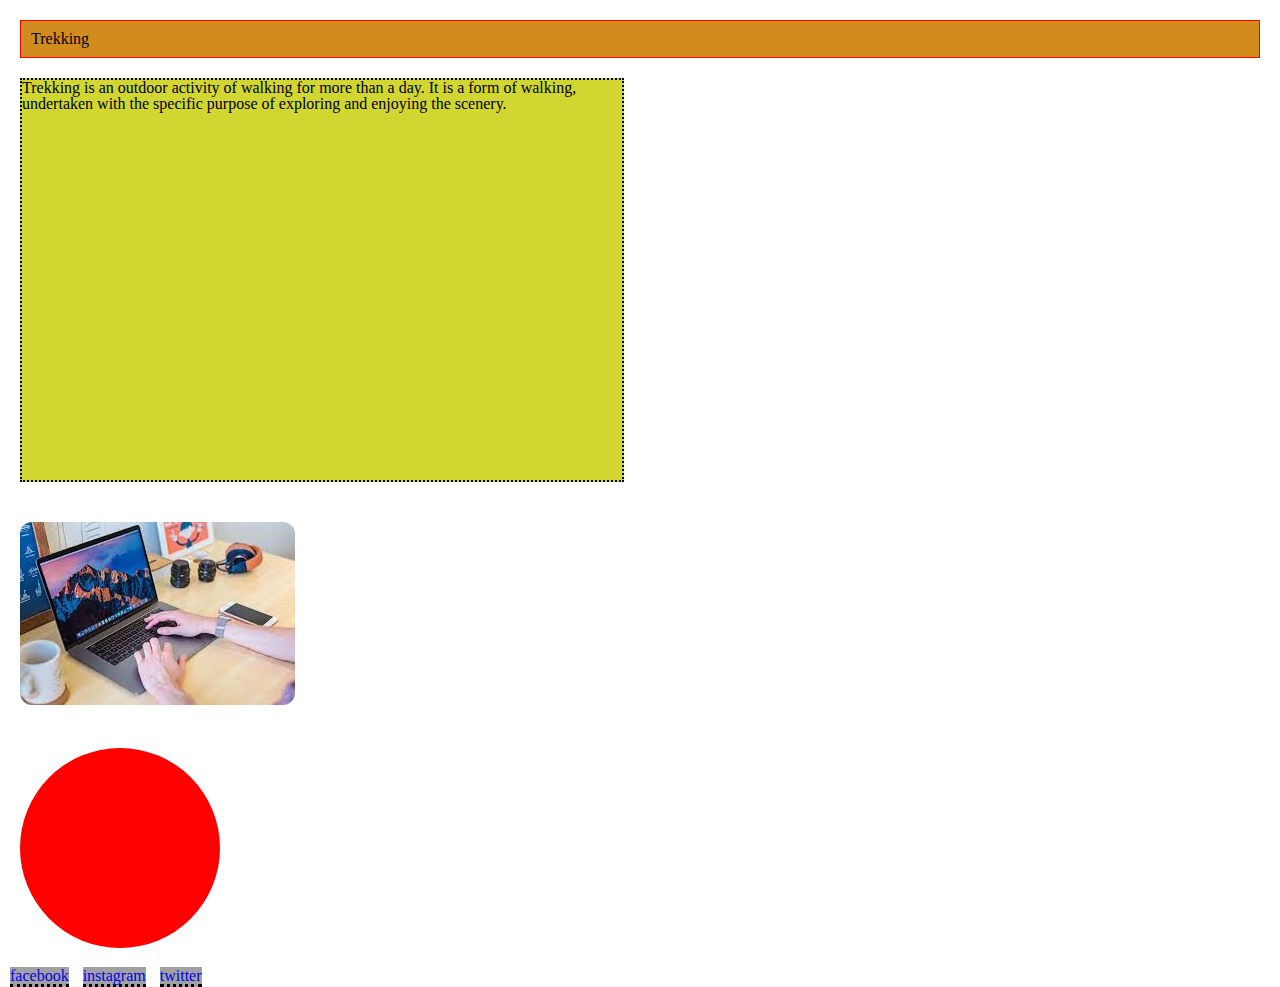
<file: block-BHaaap/index.html>
<!---

### Create a web page with the following characteristics:

1. Heading element(h1) should be at the top of the page.
2. After the heading, there should be a paragraph.
3. After the paragraph add an image having all the corner rounded.
4. Below the image, there should be a circle with red background.
5. At the bottom of the page, there must be a footer containing few links.
6. The H1 has 1px red solid borders, background color #D18C1D, and 10px of space between the content and the border (padding)
7. The paragraph is contained in 600px by 400px boxes with 2px black dotted borders and background color #D1D631
8. Links have a 3px blue dashed border on the bottom only and background color #A1A1A1

- Using CSS resets is necessary.
- Use semantic tags and keep the nesting and indentation proper.

--->

  
<!DOCTYPE html>
<html lang="en">
<head>
    <meta charset="UTF-8">
    <meta http-equiv="X-UA-Compatible" content="IE=edge">
    <meta name="viewport" content="width=device-width, initial-scale=1.0">
    <title>Box MOdel</title>
    <link rel="stylesheet" href="./style.css">
</head>
<body>
    <header>
        <h1 class="heading">Trekking</h1>
    </header>
   <main>
        <section>
            <p class="para">Trekking is an outdoor activity of walking for more than a day. It is a form of walking, undertaken with the specific purpose of exploring and enjoying the scenery.</p>
            <img class="image" src="images/images.jpeg" alt="dog">
            <div class="circle"></div>
        </section>
   </main>
   <footer >
        <a href="#" class="link">facebook</a>
        <a href="#" class="link">instagram</a>
        <a href="#" class="link">twitter</a>
    </footer>
</body>
</html>
</file>
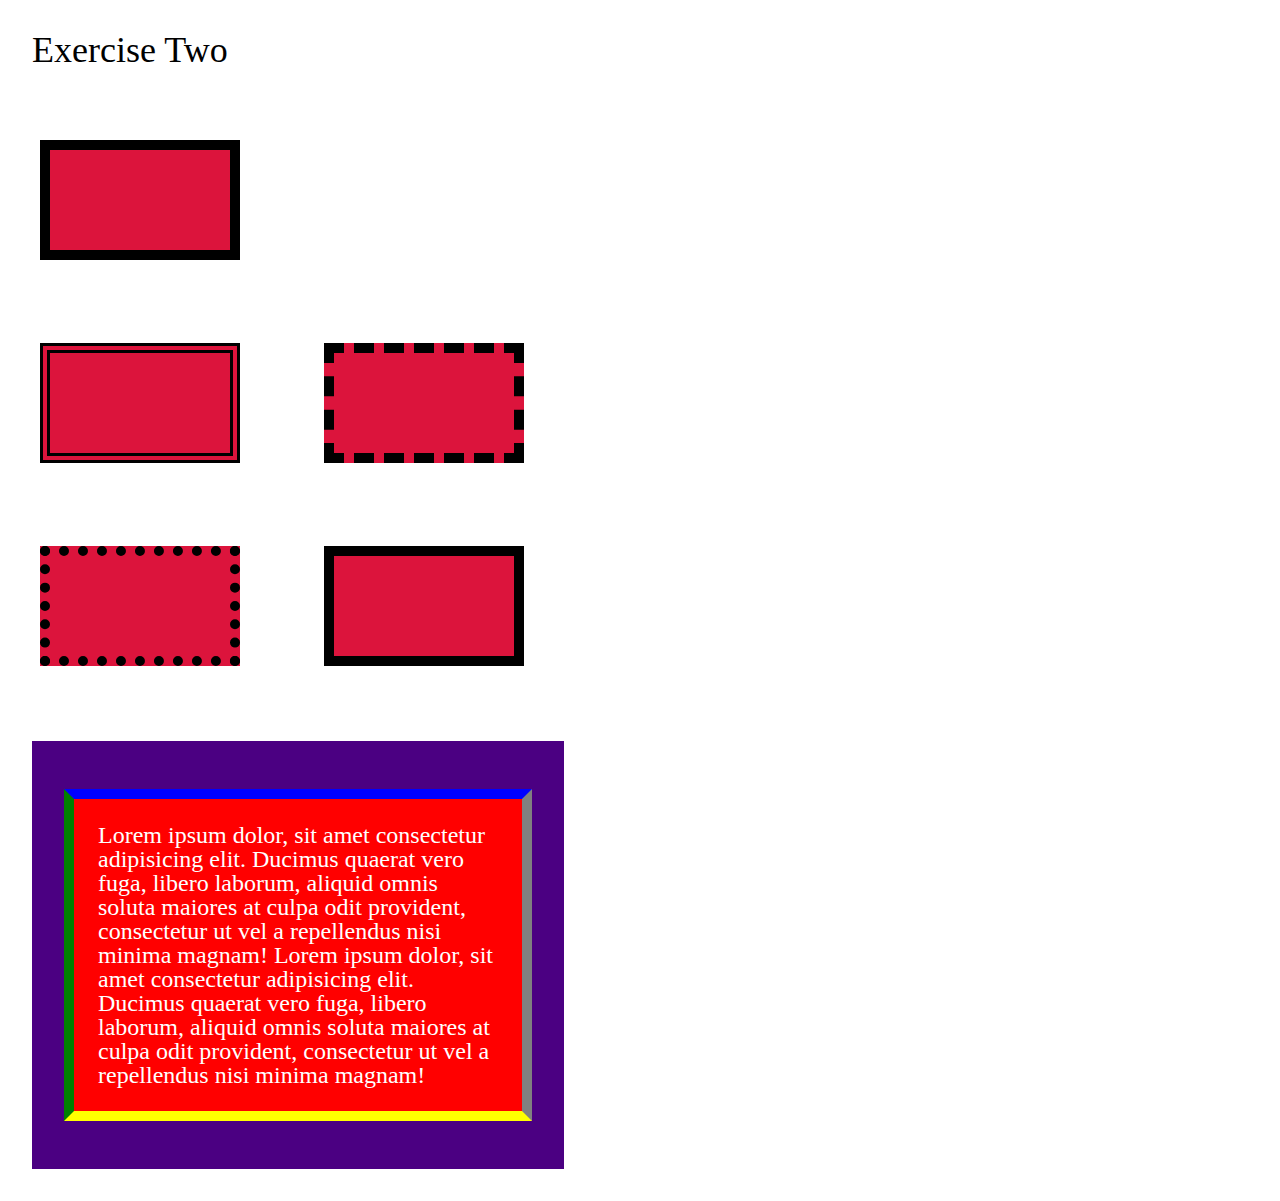
<file: block-BHaaaq/index.html>
<!---
### Create a page according to the layout shown below

![Box Model Exercise 2](https://raw.githubusercontent.com/suraj122/AC-STYLE-images/master/box-model/ex-2.png)

- Using CSS resets is necessary.
- Use semantic tags and keep the nesting and indentation proper.
--->

  
<!DOCTYPE html>
<html lang="en">
<head>
    <meta charset="UTF-8">
    <meta http-equiv="X-UA-Compatible" content="IE=edge">
    <meta name="viewport" content="width=device-width, initial-scale=1.0">
    <title>Box Model</title>
    <link rel="stylesheet" href="style.css">
</head>
<body>
   <header>
    <h1>Exercise Two</h1>
   </header>
   <main>
       <section>
           <div class="box solid"></div>
           <div>
               <div class="box double "></div>
               <div class="box dashed"></div>
           </div>
           <div>
            <div class="box dotted"></div>
            <div class="box none"></div>
        </div>
       </section>
       <section>
           <div class="para-container">
               <p>Lorem ipsum dolor, sit amet consectetur adipisicing elit.
                 Ducimus quaerat vero fuga, libero laborum, aliquid omnis
                 soluta maiores at culpa odit provident, consectetur ut 
                 vel a repellendus nisi minima magnam!
                 Lorem ipsum dolor, sit amet consectetur adipisicing elit.
                 Ducimus quaerat vero fuga, libero laborum, aliquid omnis
                 soluta maiores at culpa odit provident, consectetur ut 
                 vel a repellendus nisi minima magnam!</p>
           </div>
       </section>
   </main>
</body>
</html>
</file>
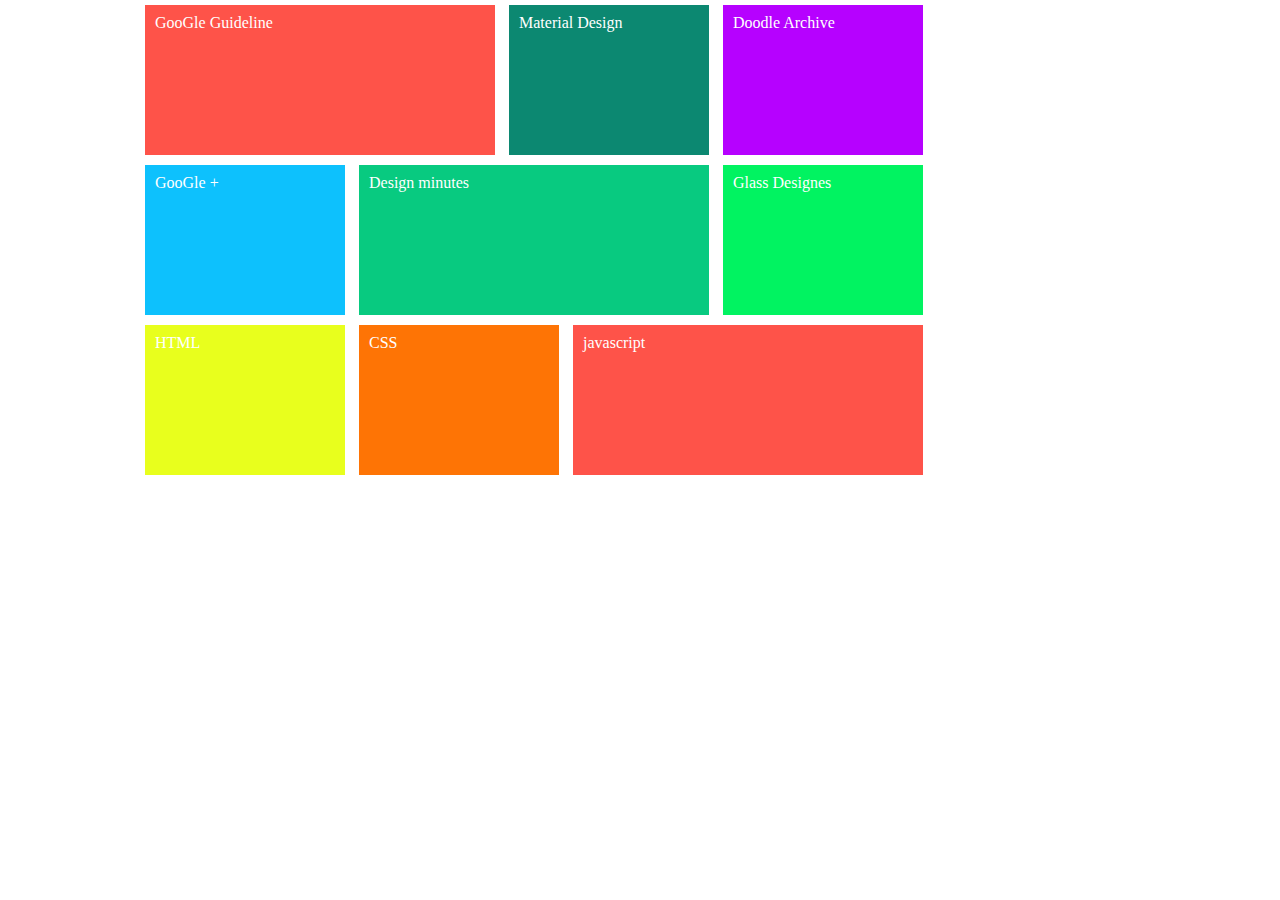
<file: block-BHaaar/index.html>
<!--
### Create a page according to the layout shown below

![Box Model Exercise 3](https://raw.githubusercontent.com/suraj122/AC-STYLE-images/master/box-model/ex-3.png)

- Using CSS resets is necessary.
- Use semantic tags and keep the nesting and indentation proper.
-->

<!DOCTYPE html>
<html lang="en">
<head>
    <meta charset="UTF-8">
    <meta http-equiv="X-UA-Compatible" content="IE=edge">
    <meta name="viewport" content="width=device-width, initial-scale=1.0">
    <title>Assignment 3</title>
    <link rel="stylesheet" href="style.css">
</head>
<body>
    <main>
        <section class="section">
            <div class="parent">
                <div class="box1"><p>GooGle Guideline</p></div>
                <div class="box2"><p>Material Design</p></div>
                <div class="box3"><p>Doodle Archive</p></div>
            </div>
            <div class="parent">
                <div class="box2 c1"><p>GooGle +</p></div>
                <div class="box1 c2"><p>Design minutes</p></div>
                <div class="box3 c3"><p>Glass Designes</p></div>
            </div>
            <div class="parent">
                <div class="box3 c4"><p>HTML</p></div>
                <div class="box2 c5"><p>CSS</p></div>
                <div class="box1"><p>javascript</p></div>
            </div>
            

        </section>
    </main>    
</body>
</html>
</file>
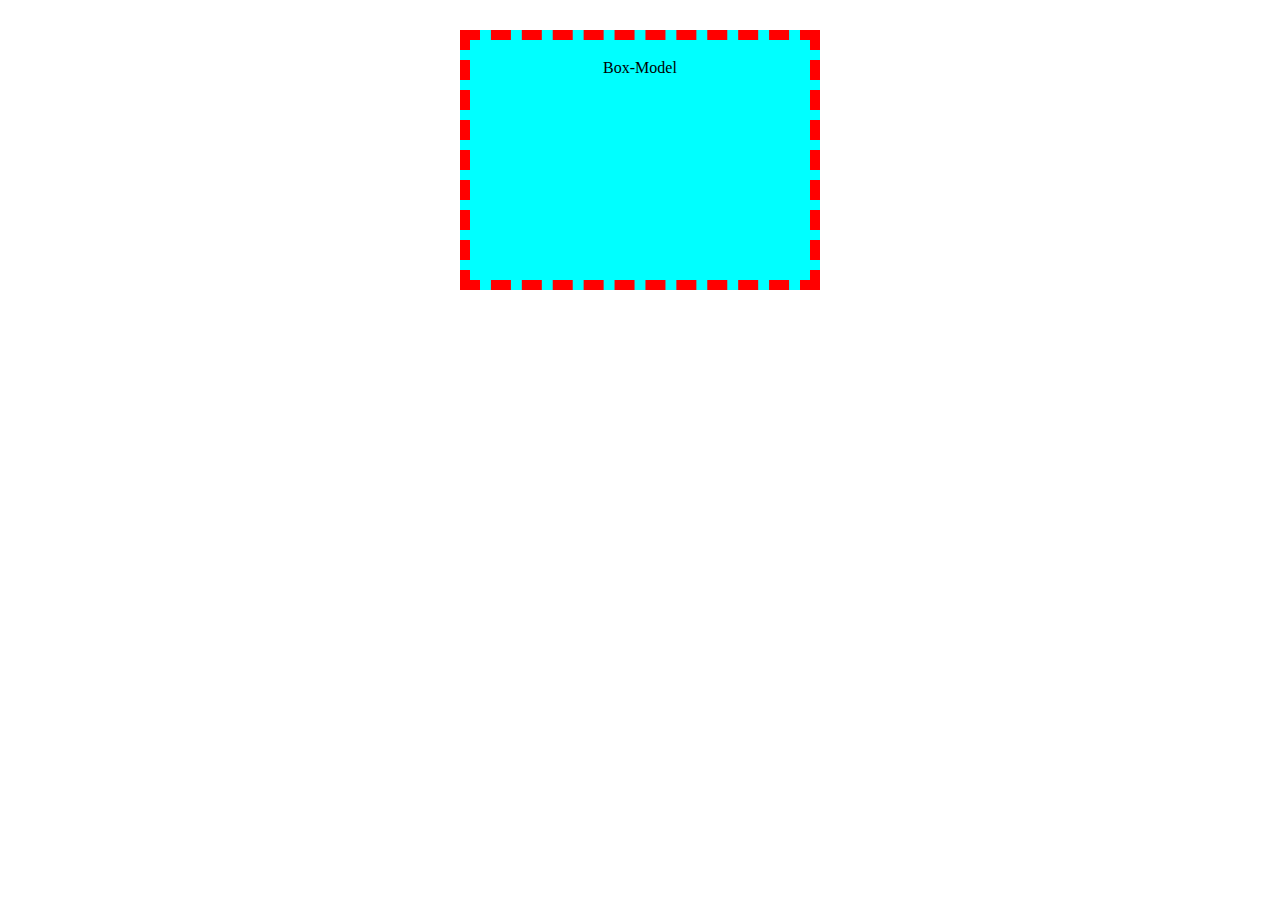
<file: block-BHaaas/index.html>
<!---
### Create a page with the following elements

1. Create a box having dimensions 300px X 200px. The box also has padding of 20px, border of 10px dashed and margin of 20px.

2. Create another box with the same dimensions and properties, but this time the total size of the box should not expand if we add any padding and border. Apply the appropriate property and value.

3. Calculate the actual size(total width and height) of the box and display below both the boxes.

- Using CSS resets is necessary.
- Use semantic tags and keep the nesting and indentation proper.
--->

<!DOCTYPE html>
<html lang="en">
<head>
    <meta charset="UTF-8">
    <meta http-equiv="X-UA-Compatible" content="IE=edge">
    <meta name="viewport" content="width=device-width, initial-scale=1.0">
    <link rel="stylesheet" href="style.css">
    <title>Document</title>
</head>
<body>
      <section class="section">
               <div class="Box-model">
                     <div>Box-Model</div>
               </div>
      </section>
</body>
</html>
</file>
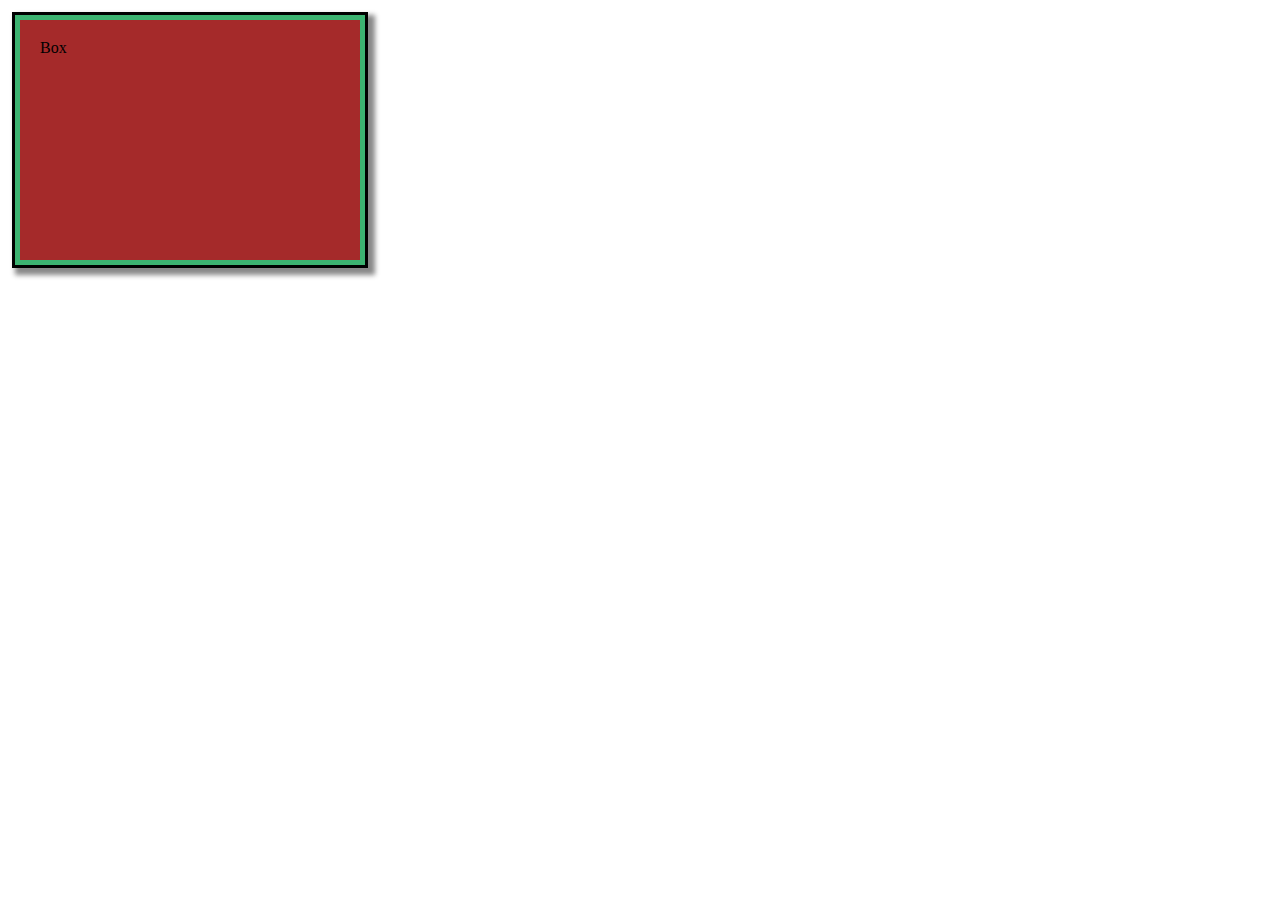
<file: block-BHaaat/index.html>
<!---
### Create a page with the following elements

1. Create a page having just one box.

2. The box has some width, height, padding, border, and margin.

3. Also, apply the outline around the box.

4. Create a solid border around the box using a box-shadow.

5. The color of the background, border, outline, and the border created using box-shadow should be different.

- Note: There should not be an expansion in the size of the box after applying padding and border.

- Using CSS resets is necessary.
- Use semantic tags and keep the nesting and indentation proper.
--->

<!DOCTYPE html>
<html lang="en">
<head>
    <meta charset="UTF-8">
    <meta http-equiv="X-UA-Compatible" content="IE=edge">
    <meta name="viewport" content="width=device-width, initial-scale=1.0">
    <link rel="stylesheet" href="./stylesheet/style.css">
    <title>Box-Model | Assin 5</title>
</head>
<body>
      <section>
               <div class="create-box">
                      Box
               </div>
      </section>
</body>
</html>
</file>
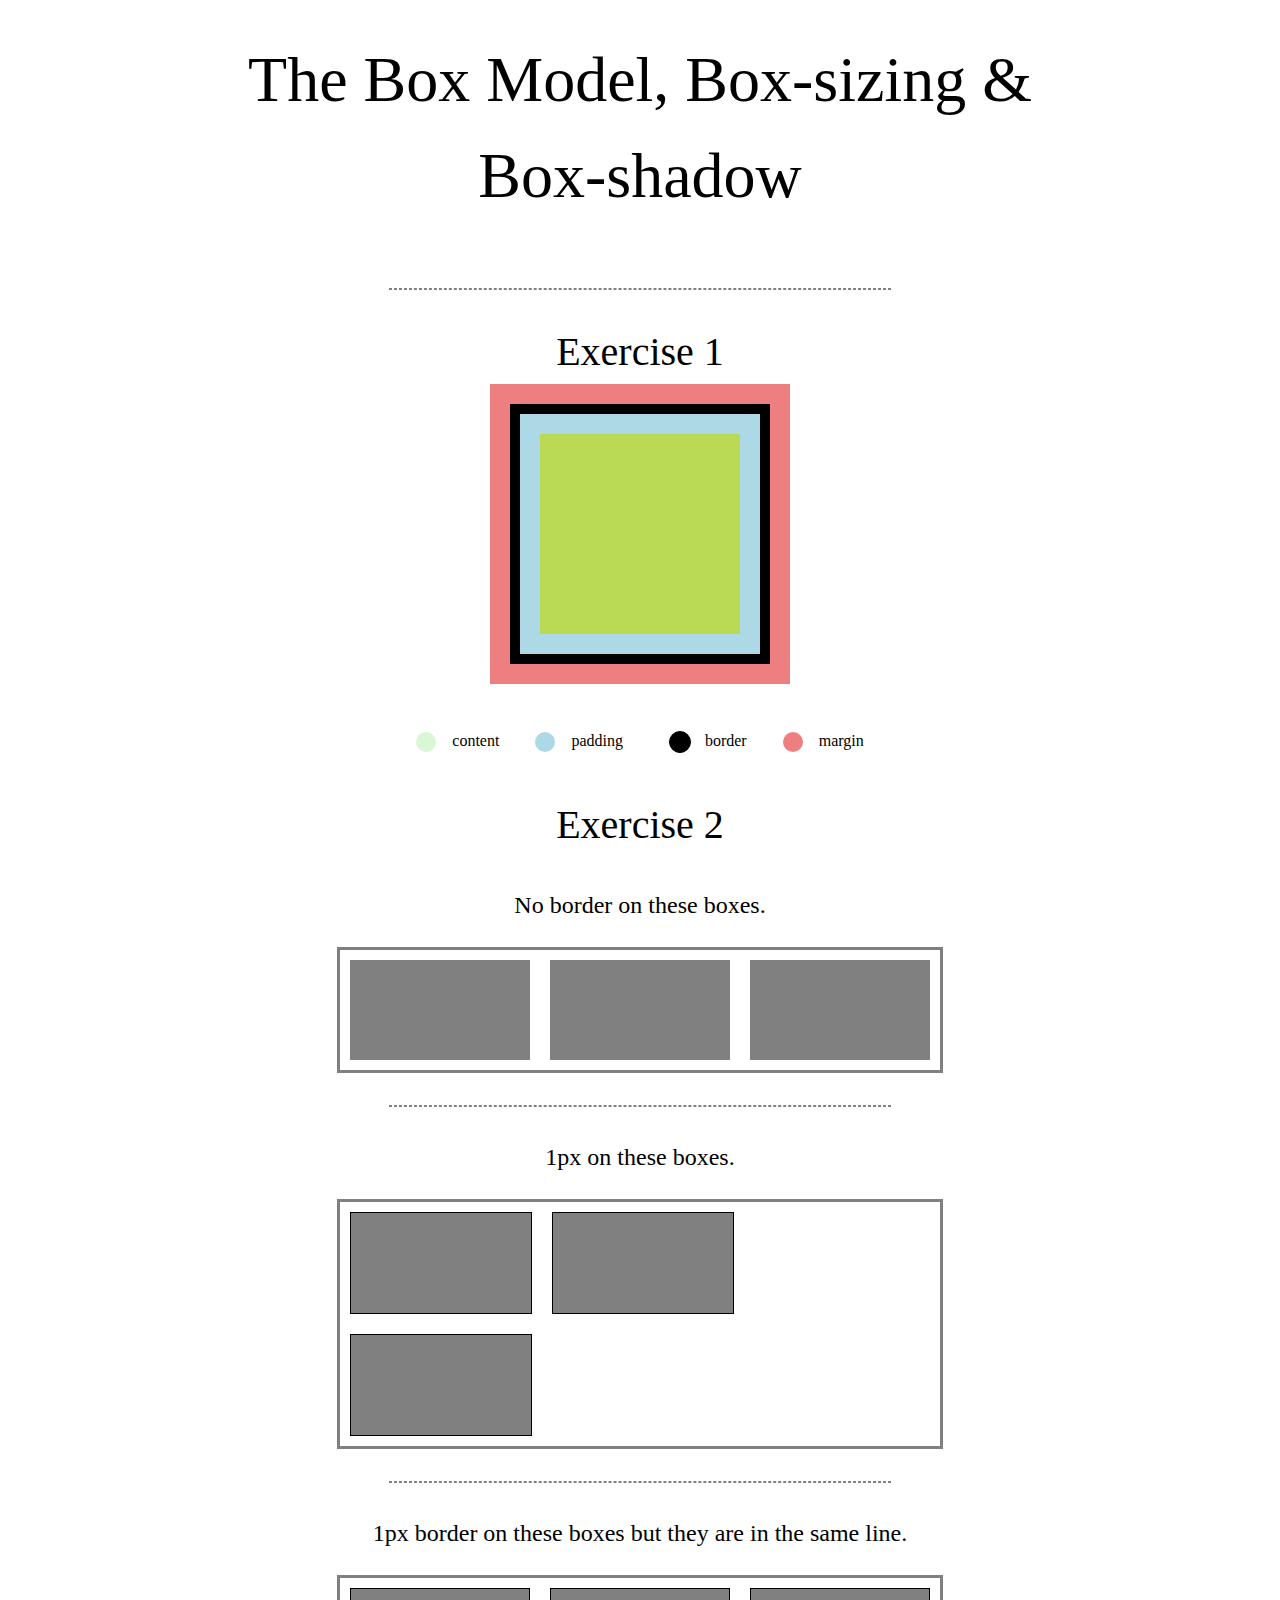
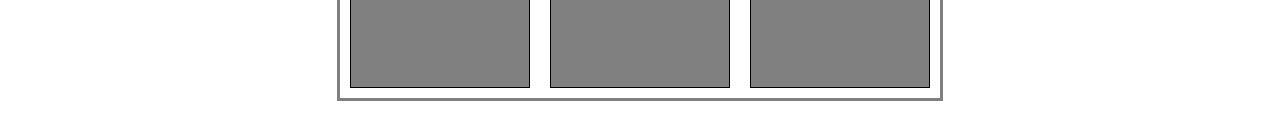
<file: block-BHaaau/index.html>
<!---
### Create a page according to the layout shown below

![Box Model Exercise 6](https://raw.githubusercontent.com/suraj122/AC-STYLE-images/master/box-model/ex-6.png)

#### Problems for exercise 2 in the layout

- Each parent container has width of 600px and border of 1px;
- Each children box has width 180px and height 100px as well as margin of 10px;
- Each child box which is having border has border-width 1px.
- Note in the first container the boxes do not have any border.

- Using CSS resets is necessary.
- Use semantic tags and keep the nesting and indentation proper.
--->


<!DOCTYPE html>
<html lang="en">

<head>
    <meta charset="UTF-8">
    <meta http-equiv="X-UA-Compatible" content="IE=edge">
    <meta name="viewport" content="width=device-width, initial-scale=1.0">
    <title>Box-Model</title>
    <link rel="stylesheet" href="./stylesheet/style.css">
</head>

<body>
    <header>
        <h1>The Box Model, Box-sizing & Box-shadow </h1>
    </header>
    <hr>
    <main>
        <section class="f-1">
            <h2>Exercise 1</h2>
            <div class="box"></div>
            <div class="marker-containor"></div>
                <div class="marker">
                    <span class="circle color"></span>
                    <span>content</span>
                </div>
                <div class="marker">
                    <span class="circle padding"></span>
                    <span>padding</span>
                </div>
                <div class="marker">
                    <span class="circle border"></span>
                    <span>border</span>
                </div>
                <div class="marker">
                    <span class="circle margin"></span>
                    <span>margin</span>
                </div>
            </div>
        </section>
        <section>
            <h2> Exercise 2 </h2>
            <p>No border on these boxes.</p>
            <div class="containor">
                <div class="child-box"></div>
                <div class="child-box"></div>
                <div class="child-box"></div>
            </div>
            <hr>
                <p>1px on these boxes.</p>
            <div class="containor">
                <div class="child-box border"></div>
                <div class="child-box border"></div>
                <div class="child-box border"></div>
            </div>
            <hr>
            <p>1px border on these boxes but they are in the same line.</p>
            <div class="containor">
                <div class="child-box border border-box"></div>
                <div class="child-box border border-box"></div>
                <div class="child-box border border-box"></div>
            </div>
        </section>
    </main>

</body>

</html>
</file>
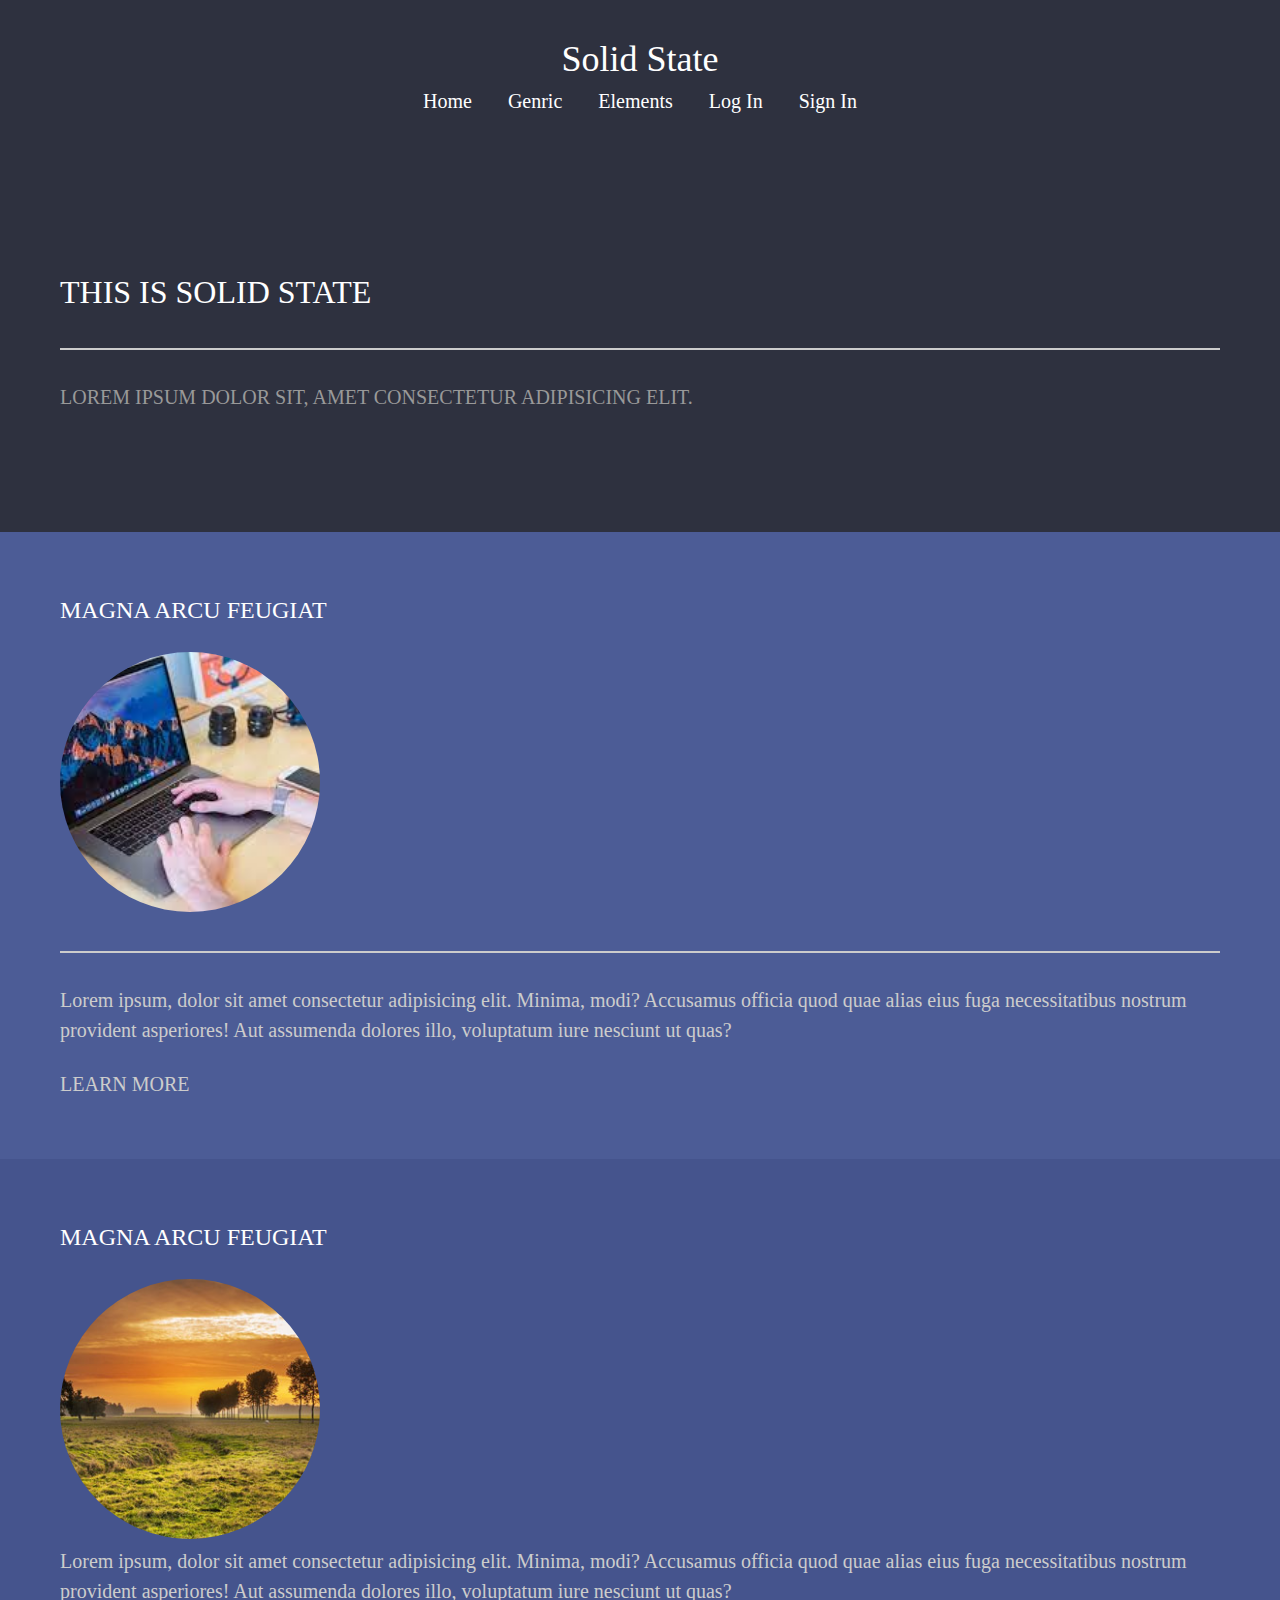
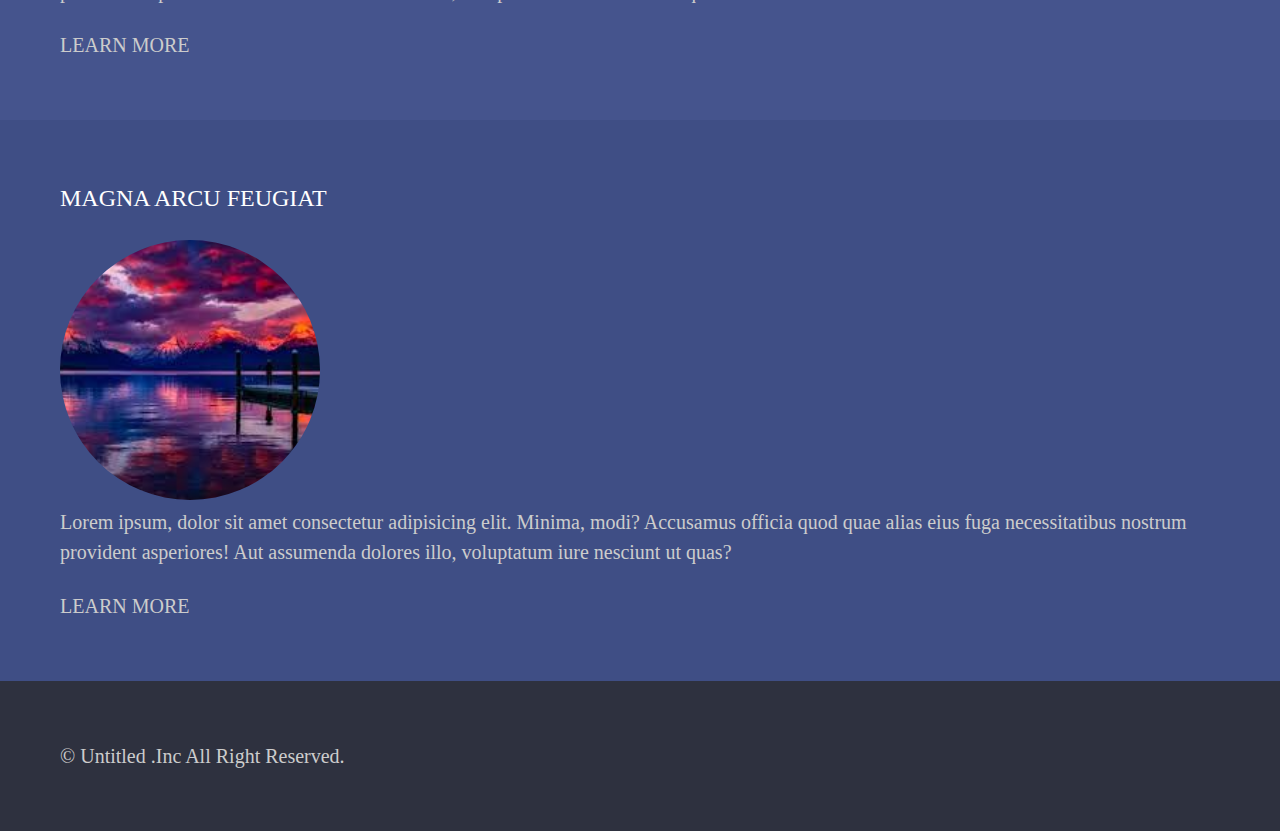
<file: block-BHaaav/index.html>
<!---
### Create a page according to the layout shown below

![Box Model Exercise 7](https://raw.githubusercontent.com/suraj122/AC-STYLE-images/master/box-model/ex-7.png)

- Using CSS resets is necessary.
- Use semantic tags and keep the nesting and indentation proper.

--->
  
<!DOCTYPE html>
<html lang="en">
<head>
    <meta charset="UTF-8">
    <meta http-equiv="X-UA-Compatible" content="IE=edge">
    <meta name="viewport" content="width=device-width, initial-scale=1.0">
    <title>Solid State A-7</title>
    <link rel="stylesheet" href="stylesheet/style.css">
</head>
<body>
    <header class="header">
        <h1>Solid State</h1>
         <nav>
           <a href="">Home</a>
           <a href="">Genric</a>
           <a href="">Elements</a>
           <a href="">Log In</a>
           <a href="">Sign In</a>
        </nav>
    </header>
    <main>
        <section class="hero">
         <div class="container">
            <h2 class="hero-heading">This is Solid State</h2>
            <hr>
            <p class="hero-text">Lorem ipsum dolor sit, amet 
              consectetur adipisicing elit. </p>
         </div>
        </section>
        <section class="block">
            <article class="article container">
                <header>
                    <h3 class="heading">Magna Arcu Feugiat</h3>
                    <img src="images/pic.jpeg" alt="devloper">
                </header>
                <hr>
                <p class="article-text">Lorem ipsum, dolor sit amet consectetur adipisicing elit. Minima, modi? Accusamus officia quod quae alias
                  eius fuga necessitatibus nostrum provident asperiores! Aut assumenda dolores illo, voluptatum iure nesciunt
                   ut quas?</p>
                   <a class="article-link" href="#">Learn More</a>
            </article>
        </section>
        <!-- new -->
        <section class="block blog-two">
            <article class="article container">
                <header>
                    <h3 class="heading">Magna Arcu Feugiat</h3>
                    <img src="images/pic2.jpg" alt="fan">
                </header>
                <!-- <hr> -->
                <p class="article-text">Lorem ipsum, dolor sit amet consectetur adipisicing elit. Minima, modi? Accusamus officia quod quae alias
                  eius fuga necessitatibus nostrum provident asperiores! Aut assumenda dolores illo, voluptatum iure nesciunt
                   ut quas?</p>
                   <a class="article-link" href="#">Learn More</a>
            </article>
        </section>
        <!-- new -->
        <section class="block blog-three">
            <article class="article container">
                <header>
                    <h3 class="heading">Magna Arcu Feugiat</h3>
                    <img src="images/pic3.jpeg" alt="view">
                </header>
                <!-- <hr> -->
                <p class="article-text">Lorem ipsum, dolor sit amet consectetur adipisicing elit. Minima, modi? Accusamus officia quod quae alias
                  eius fuga necessitatibus nostrum provident asperiores! Aut assumenda dolores illo, voluptatum iure nesciunt
                   ut quas?</p>
                   <a class="article-link" href="#">Learn More</a>
            </article>
        </section>
    </main>
    <footer class="footer">
       <div class="container">
        <small>
            &COPY; Untitled .Inc All Right Reserved.
        </small>
       </div>
    </footer>
    
</body>
</html>
</file>
<file: block-BHaaap/style.css>
/* http://meyerweb.com/eric/tools/css/reset/ 
   v2.0 | 20110126
   License: none (public domain)
*/

html, body, div, span, applet, object, iframe,
h1, h2, h3, h4, h5, h6, p, blockquote, pre,
a, abbr, acronym, address, big, cite, code,
del, dfn, em, img, ins, kbd, q, s, samp,
small, strike, strong, sub, sup, tt, var,
b, u, i, center,
dl, dt, dd, ol, ul, li,
fieldset, form, label, legend,
table, caption, tbody, tfoot, thead, tr, th, td,
article, aside, canvas, details, embed, 
figure, figcaption, footer, header, hgroup, 
menu, nav, output, ruby, section, summary,
time, mark, audio, video {
	margin: 0;
	padding: 0;
	border: 0;
	font-size: 100%;
	font: inherit;
	vertical-align: baseline;
}
/* HTML5 display-role reset for older browsers */
article, aside, details, figcaption, figure, 
footer, header, hgroup, menu, nav, section {
	display: block;
}
body {
	line-height: 1;
}
ol, ul {
	list-style: none;
}
blockquote, q {
	quotes: none;
}
blockquote:before, blockquote:after,
q:before, q:after {
	content: '';
	content: none;
}
table {
	border-collapse: collapse;
	border-spacing: 0;
}


/* custom css */
h1 {
    border: 1px solid red;
    background-color: #D18C1D;
    padding: 10px;
    margin: 20px;
}
.image {
    border-radius: 12px;
    margin: 20px;
}
.circle {
    height: 200px;
    width: 200px;
    border-radius: 50%;
    background-color: red;
    margin: 20px;
}
.para {
    width: 600px;
    height: 400px;
    border: 2px dotted black;
    background-color: #D1D631;
    margin: 20px;
}
.link{
    border-bottom: 3px dotted black;
    background-color:#A1A1A1 ;
    margin-left: 10px;
    text-decoration: none;
}
</file>
<file: block-BHaaaq/style.css>
/* http://meyerweb.com/eric/tools/css/reset/ 
   v2.0 | 20110126
   License: none (public domain)
*/

html, body, div, span, applet, object, iframe,
h1, h2, h3, h4, h5, h6, p, blockquote, pre,
a, abbr, acronym, address, big, cite, code,
del, dfn, em, img, ins, kbd, q, s, samp,
small, strike, strong, sub, sup, tt, var,
b, u, i, center,
dl, dt, dd, ol, ul, li,
fieldset, form, label, legend,
table, caption, tbody, tfoot, thead, tr, th, td,
article, aside, canvas, details, embed, 
figure, figcaption, footer, header, hgroup, 
menu, nav, output, ruby, section, summary,
time, mark, audio, video {
	margin: 0;
	padding: 0;
	border: 0;
	font-size: 100%;
	font: inherit;
	vertical-align: baseline;
}
/* HTML5 display-role reset for older browsers */
article, aside, details, figcaption, figure, 
footer, header, hgroup, menu, nav, section {
	display: block;
}
body {
	line-height: 1;
}
ol, ul {
	list-style: none;
}
blockquote, q {
	quotes: none;
}
blockquote:before, blockquote:after,
q:before, q:after {
	content: '';
	content: none;
}
table {
	border-collapse: collapse;
	border-spacing: 0;
}
/* Styling */

.box{
    width: 180px;
    height: 100px;
    border: 10px solid black;
    background-color: crimson;
    display: inline-block;
    margin: 40px;
}
h1{
    font-size: 36px;
    margin: 32px;
}
.double{
    border-style: double;
}
.dotted{
    border-style: dotted;
}
.dashed{
    border-style: dashed;
}
.none {
    border-style:0;
}
p{
    width: 400px;
    background-color: red;
    font-size: 24px;
    color: white;
    padding: 24px;
    border-top: 10px solid blue;
    border-right: 10px solid gray;
    border-bottom: 10px solid yellow;
    border-left:10px solid green ;
}
.para-container{
    background-color:indigo ;
    padding: 48px 32px;
    display: inline-block;
    margin: 32px;
}
</file>
<file: block-BHaaar/style.css>
/* http://meyerweb.com/eric/tools/css/reset/ 
   v2.0 | 20110126
   License: none (public domain)
*/

html, body, div, span, applet, object, iframe,
h1, h2, h3, h4, h5, h6, p, blockquote, pre,
a, abbr, acronym, address, big, cite, code,
del, dfn, em, img, ins, kbd, q, s, samp,
small, strike, strong, sub, sup, tt, var,
b, u, i, center,
dl, dt, dd, ol, ul, li,
fieldset, form, label, legend,
table, caption, tbody, tfoot, thead, tr, th, td,
article, aside, canvas, details, embed, 
figure, figcaption, footer, header, hgroup, 
menu, nav, output, ruby, section, summary,
time, mark, audio, video {
	margin: 0;
	padding: 0;
	border: 0;
	font-size: 100%;
	font: inherit;
	vertical-align: baseline;
}
/* HTML5 display-role reset for older browsers */
article, aside, details, figcaption, figure, 
footer, header, hgroup, menu, nav, section {
	display: block;
}
body {
	line-height: 1;
}
ol, ul {
	list-style: none;
}
blockquote, q {
	quotes: none;
}
blockquote:before, blockquote:after,
q:before, q:after {
	content: '';
	content: none;
}
table {
	border-collapse: collapse;
	border-spacing: 0;
}

/* customs */

.section{
    max-width: 1000px;
    margin: 0 auto;
}
p{
	color: #ffff;
	margin: 10px;
}

.box1{
	width:350px;
	height: 150px;
	background-color: #FE5349;
	display: inline-block;
	margin: 5px;
}
.box2{
	width:200px;
	height: 150px;
	background-color: #0C8871;
	display: inline-block;
	margin: 5px;
	
}
.box3{
	width:200px;
	height: 150px;
	background-color: #B601FF;
	display: inline-block;
	margin: 5px;
}
.c1{
	background-color: #0DC1FD;
}
.c2{
	background-color: #08CA80;
}
.c3{
	background-color: #01F361;
}
.c4{
	background-color: #E8FF1D;
}
.c5{
	background-color: #FE7405;
}
</file>
<file: block-BHaaas/style.css>
/* http://meyerweb.com/eric/tools/css/reset/ 
   v2.0 | 20110126
   License: none (public domain)
*/

html, body, div, span, applet, object, iframe,
h1, h2, h3, h4, h5, h6, p, blockquote, pre,
a, abbr, acronym, address, big, cite, code,
del, dfn, em, img, ins, kbd, q, s, samp,
small, strike, strong, sub, sup, tt, var,
b, u, i, center,
dl, dt, dd, ol, ul, li,
fieldset, form, label, legend,
table, caption, tbody, tfoot, thead, tr, th, td,
article, aside, canvas, details, embed, 
figure, figcaption, footer, header, hgroup, 
menu, nav, output, ruby, section, summary,
time, mark, audio, video {
	margin: 0;
	padding: 0;
	border: 0;
	font-size: 100%;
	font: inherit;
	vertical-align: baseline;
}
/* HTML5 display-role reset for older browsers */
article, aside, details, figcaption, figure, 
footer, header, hgroup, menu, nav, section {
	display: block;
}
body {
	line-height: 1;
}
ol, ul {
	list-style: none;
}
blockquote, q {
	quotes: none;
}
blockquote:before, blockquote:after,
q:before, q:after {
	content: '';
	content: none;
}
table {
	border-collapse: collapse;
	border-spacing: 0;
}
.section{
    
    padding: 30px 0px;
}
.Box-model{
    background-color: aqua;
    margin: 0 auto;
    text-align: center;
    padding: 20px;
    width: 300px;
    height: 200px;
    border: 10px dashed red;
}
</file>
<file: block-BHaaat/stylesheet/style.css>
/* http://meyerweb.com/eric/tools/css/reset/ 
   v2.0 | 20110126
   License: none (public domain)
*/

html, body, div, span, applet, object, iframe,
h1, h2, h3, h4, h5, h6, p, blockquote, pre,
a, abbr, acronym, address, big, cite, code,
del, dfn, em, img, ins, kbd, q, s, samp,
small, strike, strong, sub, sup, tt, var,
b, u, i, center,
dl, dt, dd, ol, ul, li,
fieldset, form, label, legend,
table, caption, tbody, tfoot, thead, tr, th, td,
article, aside, canvas, details, embed, 
figure, figcaption, footer, header, hgroup, 
menu, nav, output, ruby, section, summary,
time, mark, audio, video {
	margin: 0;
	padding: 0;
	border: 0;
	font-size: 100%;
	font: inherit;
	vertical-align: baseline;
}
/* HTML5 display-role reset for older browsers */
article, aside, details, figcaption, figure, 
footer, header, hgroup, menu, nav, section {
	display: block;
}
body {
	line-height: 1;
}
ol, ul {
	list-style: none;
}
blockquote, q {
	quotes: none;
}
blockquote:before, blockquote:after,
q:before, q:after {
	content: '';
	content: none;
}
table {
	border-collapse: collapse;
	border-spacing: 0;
}
.create-box{
    width: 300px;
    height: 200px;
    padding: 20px;
    margin: 15px;
    outline-style: solid;
    box-shadow: 5px  5px 5px 5px #888888;
    background-color: brown;
    border: 5px solid mediumseagreen;
}
© 2021 GitHub, Inc.
</file>
<file: block-BHaaau/stylesheet/style.css>
/* http://meyerweb.com/eric/tools/css/reset/ 
   v2.0 | 20110126
   License: none (public domain)
*/

html, body, div, span, applet, object, iframe,
h1, h2, h3, h4, h5, h6, p, blockquote, pre,
a, abbr, acronym, address, big, cite, code,
del, dfn, em, img, ins, kbd, q, s, samp,
small, strike, strong, sub, sup, tt, var,
b, u, i, center,
dl, dt, dd, ol, ul, li,
fieldset, form, label, legend,
table, caption, tbody, tfoot, thead, tr, th, td,
article, aside, canvas, details, embed, 
figure, figcaption, footer, header, hgroup, 
menu, nav, output, ruby, section, summary,
time, mark, audio, video {
	margin: 0;
	padding: 0;
	border: 0;
	font-size: 100%;
	font: inherit;
	vertical-align: baseline;
}
/* HTML5 display-role reset for older browsers */
article, aside, details, figcaption, figure, 
footer, header, hgroup, menu, nav, section {
	display: block;
}
body {
	line-height: 1;
}
ol, ul {
	list-style: none;
}
blockquote, q {
	quotes: none;
}
blockquote:before, blockquote:after,
q:before, q:after {
	content: '';
	content: none;
}
table {
	border-collapse: collapse;
	border-spacing: 0;
}
body{
    line-height: 1.5;
    font-size: 16px;
}

/* styling */
h1{
    font-size: 64px;
    text-align: center;
    padding: 32px 180px;
}
h2{
    font-size: 40px;
    text-align: center;
    margin: 32px 0;
}
hr{
    width:500px ;
    border-color: gray;
    border-style: dashed;
    margin: 32px auto;
}
.f-1{
    text-align: center;
}
.box{
    width:200px ;
    height:200px ;
    background-color:#bada55;
    display: inline-block;
    margin: 0 auto;
    border:20px solid #ADD8E6 ;
    outline: 10px solid black;
    box-shadow: 0 0 0 30px #ed7f80;
}
.circle{
    width: 20px;
    height: 20px;
    background-color: #bada55;
    display: inline-block;
    text-align: center;
    vertical-align: middle;
    margin-right: 12px;
    border-radius: 50%;
}
.marker-containor{
    text-align: center;
    margin-top: 60px ;
}
.color {
    background-color: #D9F7D4;
}
.margin{
    background-color:#ed7f80;
}
.border{
    background-color: black;
}
.padding{
    background-color: #ADD8E6;
}
.marker{
    margin: 0 16px;
    display: inline-block;
}
p{
    font-size: 24px;
    text-align: center;
}
.containor{
    width: 600px;
    border:3px solid gray;
    margin: 24px auto;
    font-size: 0;
}
.child-box{
    width: 180px;
    height: 100px;
    margin: 10px;
    background-color: gray;
    display: inline-block;
    text-align: center;
}
.border{
    border: 1px solid black;
    margin: 10px;
}
    /* display: inline-block; */

.border-box{
    box-sizing: border-box;
}
</file>
<file: block-BHaaav/stylesheet/style.css>
/* http://meyerweb.com/eric/tools/css/reset/ 
   v2.0 | 20110126
   License: none (public domain)
*/

html, body, div, span, applet, object, iframe,
h1, h2, h3, h4, h5, h6, p, blockquote, pre,
a, abbr, acronym, address, big, cite, code,
del, dfn, em, img, ins, kbd, q, s, samp,
small, strike, strong, sub, sup, tt, var,
b, u, i, center,
dl, dt, dd, ol, ul, li,
fieldset, form, label, legend,
table, caption, tbody, tfoot, thead, tr, th, td,
article, aside, canvas, details, embed, 
figure, figcaption, footer, header, hgroup, 
menu, nav, output, ruby, section, summary,
time, mark, audio, video {
	margin: 0;
	padding: 0;
	border: 0;
	font-size: 100%;
	font: inherit;
	vertical-align: baseline;
}
/* HTML5 display-role reset for older browsers */
article, aside, details, figcaption, figure, 
footer, header, hgroup, menu, nav, section {
	display: block;
}
body {
	line-height: 1;
}
ol, ul {
	list-style: none;
}
blockquote, q {
	quotes: none;
}
blockquote:before, blockquote:after,
q:before, q:after {
	content: '';
	content: none;
}
table {
	border-collapse: collapse;
	border-spacing: 0;
}
body{
    line-height:1.5 ;
    font-size:16px ;
    color: #fff;
	/* padding-bottom: 400px; */
}
.container{
	width: 1160px;
	margin: 0 auto;
}

/* styling */
.header{
    background-color: #2e313f;
    text-align: center;
	padding: 32px;
}
h1{
    font-size: 36px;

}
header a{
    font-size: 20px;
    color: #fff;
    text-decoration: none;
    margin: 0 16px;
 }
 /* hero-class */
 .hero{
	 background-color: #2E313F;
	 padding: 120px 0;
 }
 .hero-heading{
    font-size: 32px;
	text-transform:uppercase;
 }
 hr{
	margin: 32px auto; 
	border: 0;
	border-bottom:2px solid #ccc;
 }
 .hero-text{
         text-transform: uppercase;
		 color: #999;
		 font-size: 20px;
 }
 img{
	 width: 260px;
	 height: 260px;
	 border-radius: 50%;
	 object-fit: cover;
 }
 .block{
	 background-color: #4c5c96;
	 padding: 60px 0;
 }
 .heading{
	 font-size: 24px;
	 text-transform: uppercase;
	 margin-bottom: 24px;
 }
 .article-text{
	 color: #ccc;
	 font-size: 20px;
	 margin-bottom: 24px;
 }
 .article-link{
	 color: #ccc;
	 text-transform: uppercase;
	 text-decoration: none;
	 font-size: 20px;
 }
 .blog-two{
     background-color: #45548d;
 }
 .blog-three{
     background-color: #3f4e85;
 }
 /* footer */
 .footer{
	 background-color: #2e313f;
	 padding: 60px 0;
	 font-size: 20px;
	 color: #ccc;
 }
</file>
